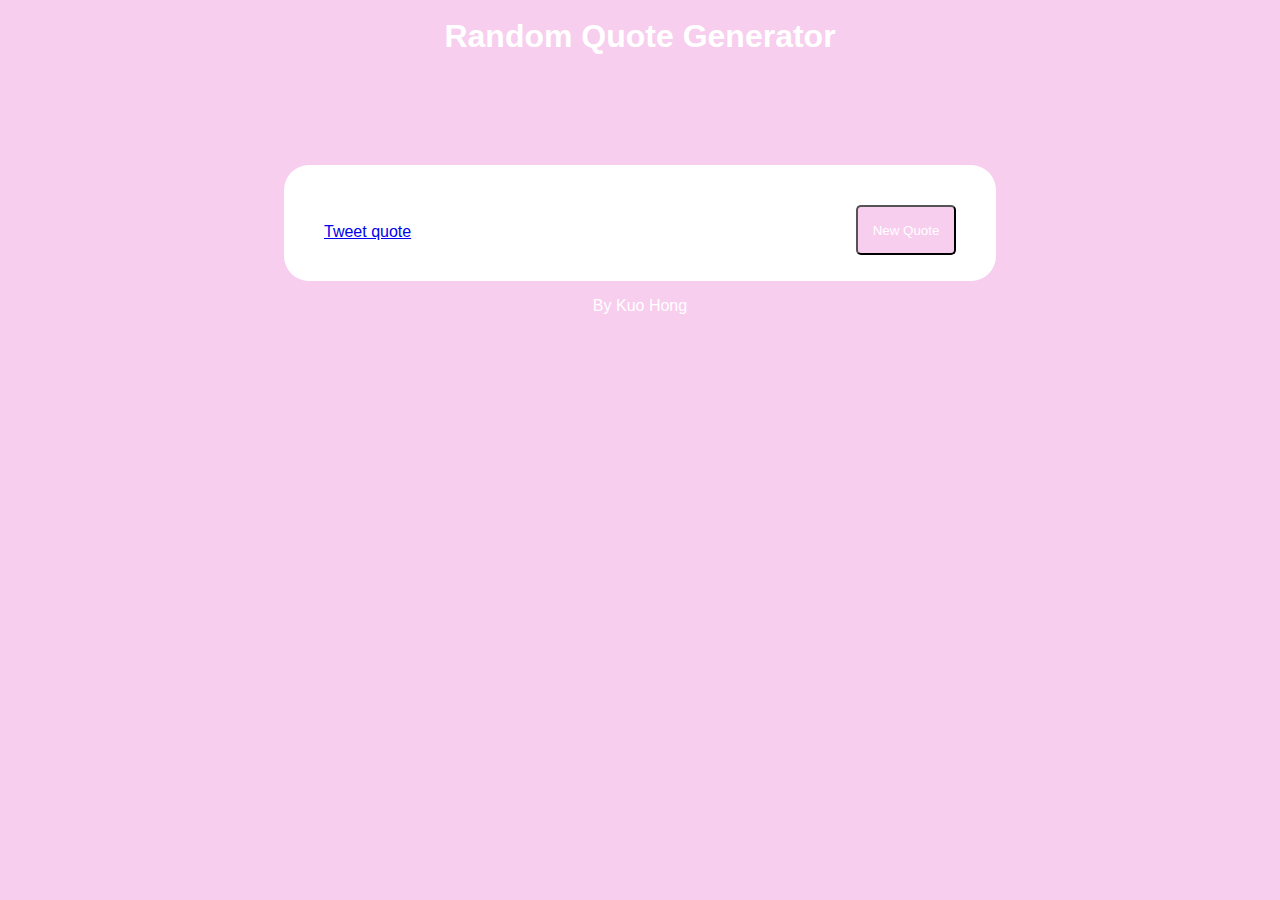
<file: front-end/random_quote/index.html>
<!DOCTYPE html>
<html>
<head>
<meta charset="UTF-8">
<title>Random Quote Generator</title>
<link rel="stylesheet" type="text/css" href="random_quote.css">
<script src="https://ajax.googleapis.com/ajax/libs/jquery/3.3.1/jquery.min.js"></script>
<script src="random_quote.js" defer></script>
</head>

<body>
  <header>
    <h1>Random Quote Generator</h1>
  </header>

  <div id="quote-box">
    <div id="text"></div>
    <div id="author"></div>
    <button id="new-quote">New Quote</button><br />
    <a id="tweet-quote" href="twitter.com/intent/tweet">Tweet quote</a>
  </div>
  
  <footer>
    <p>By Kuo Hong</p>
  </footer>
</body>

</html>
</file>
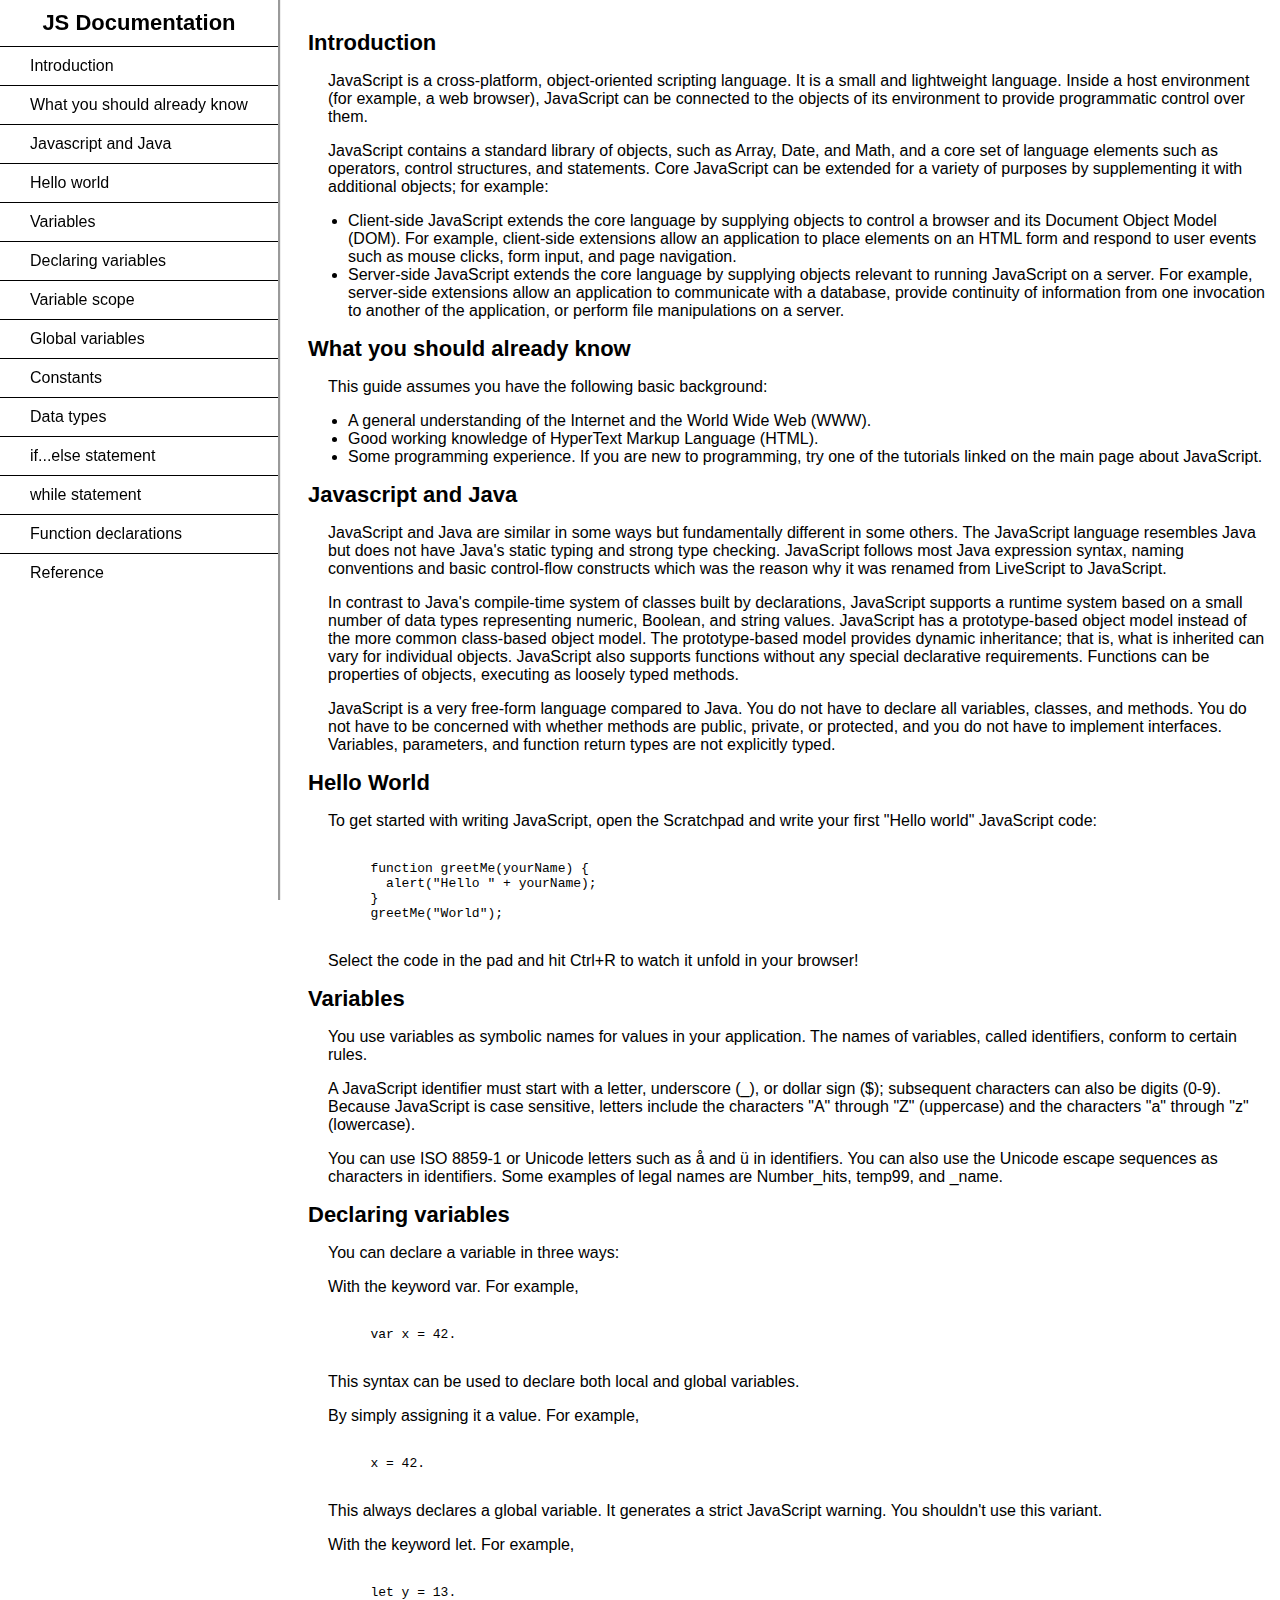
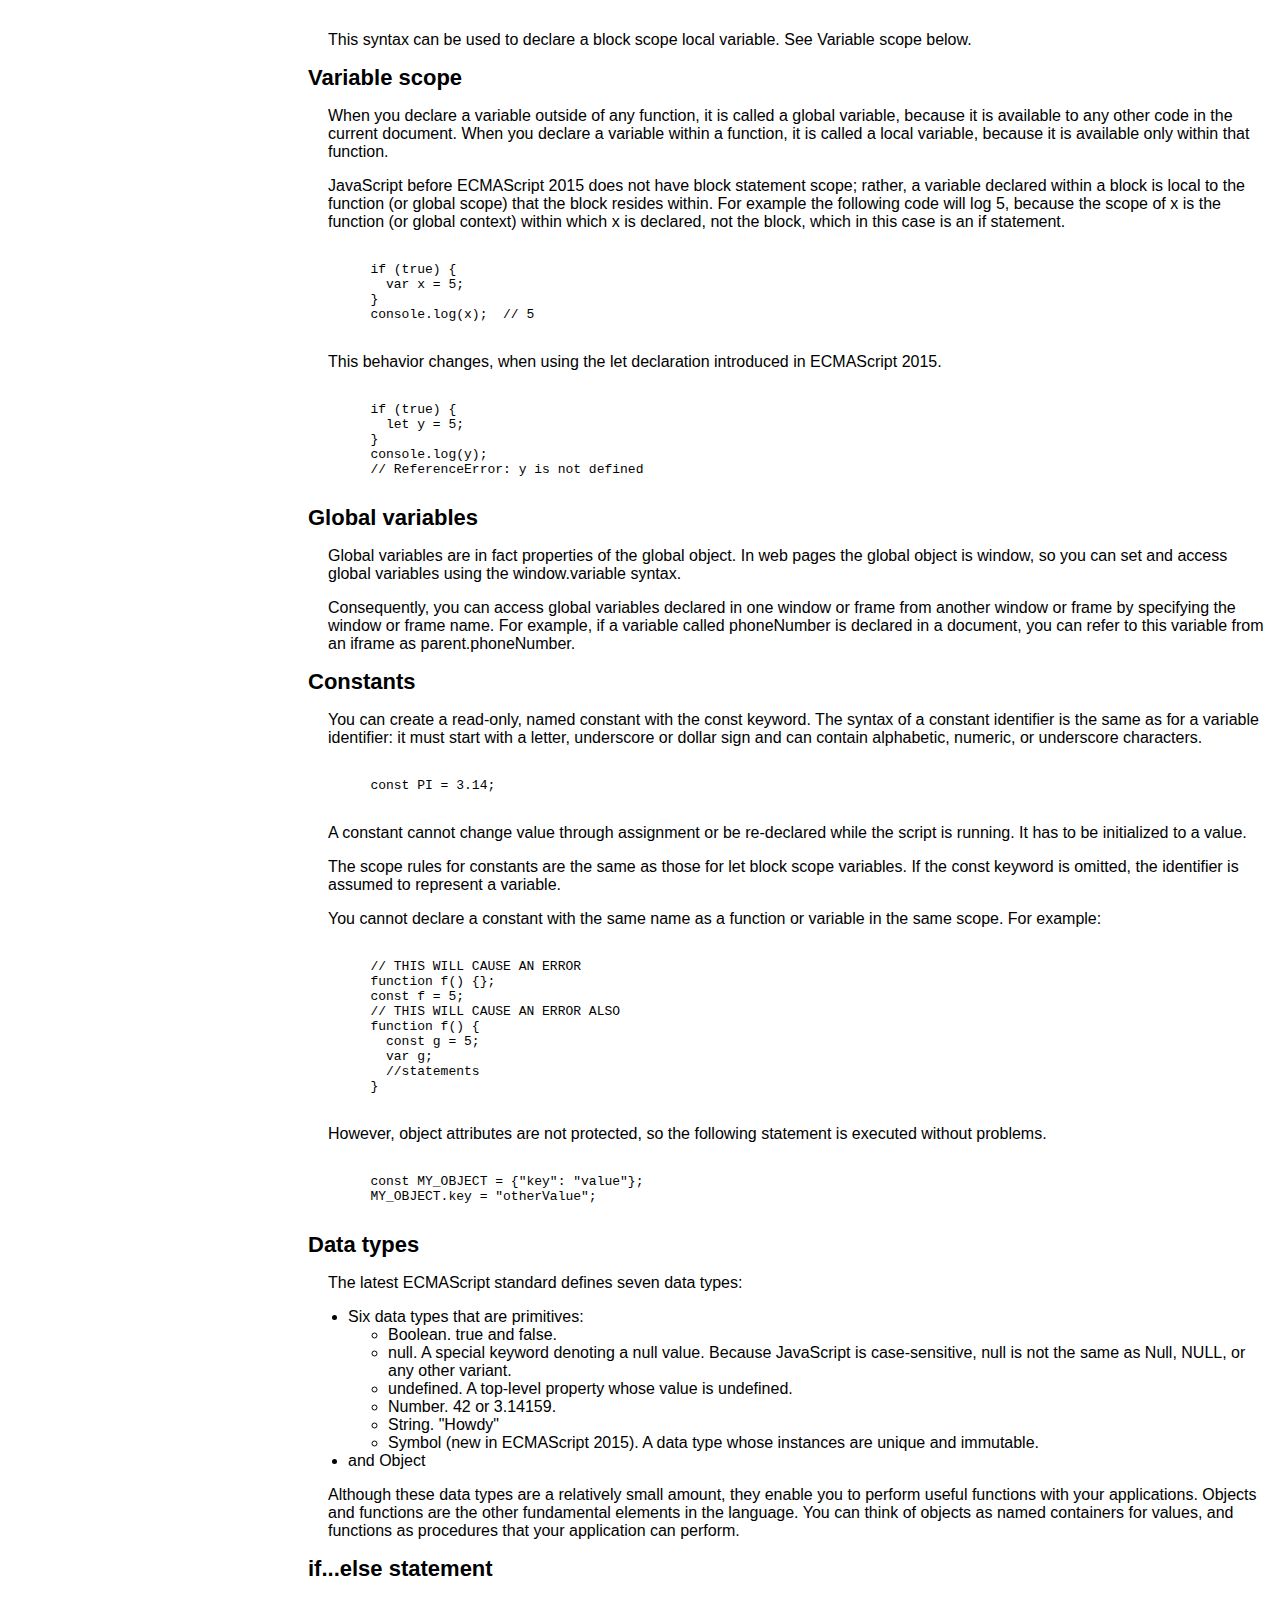
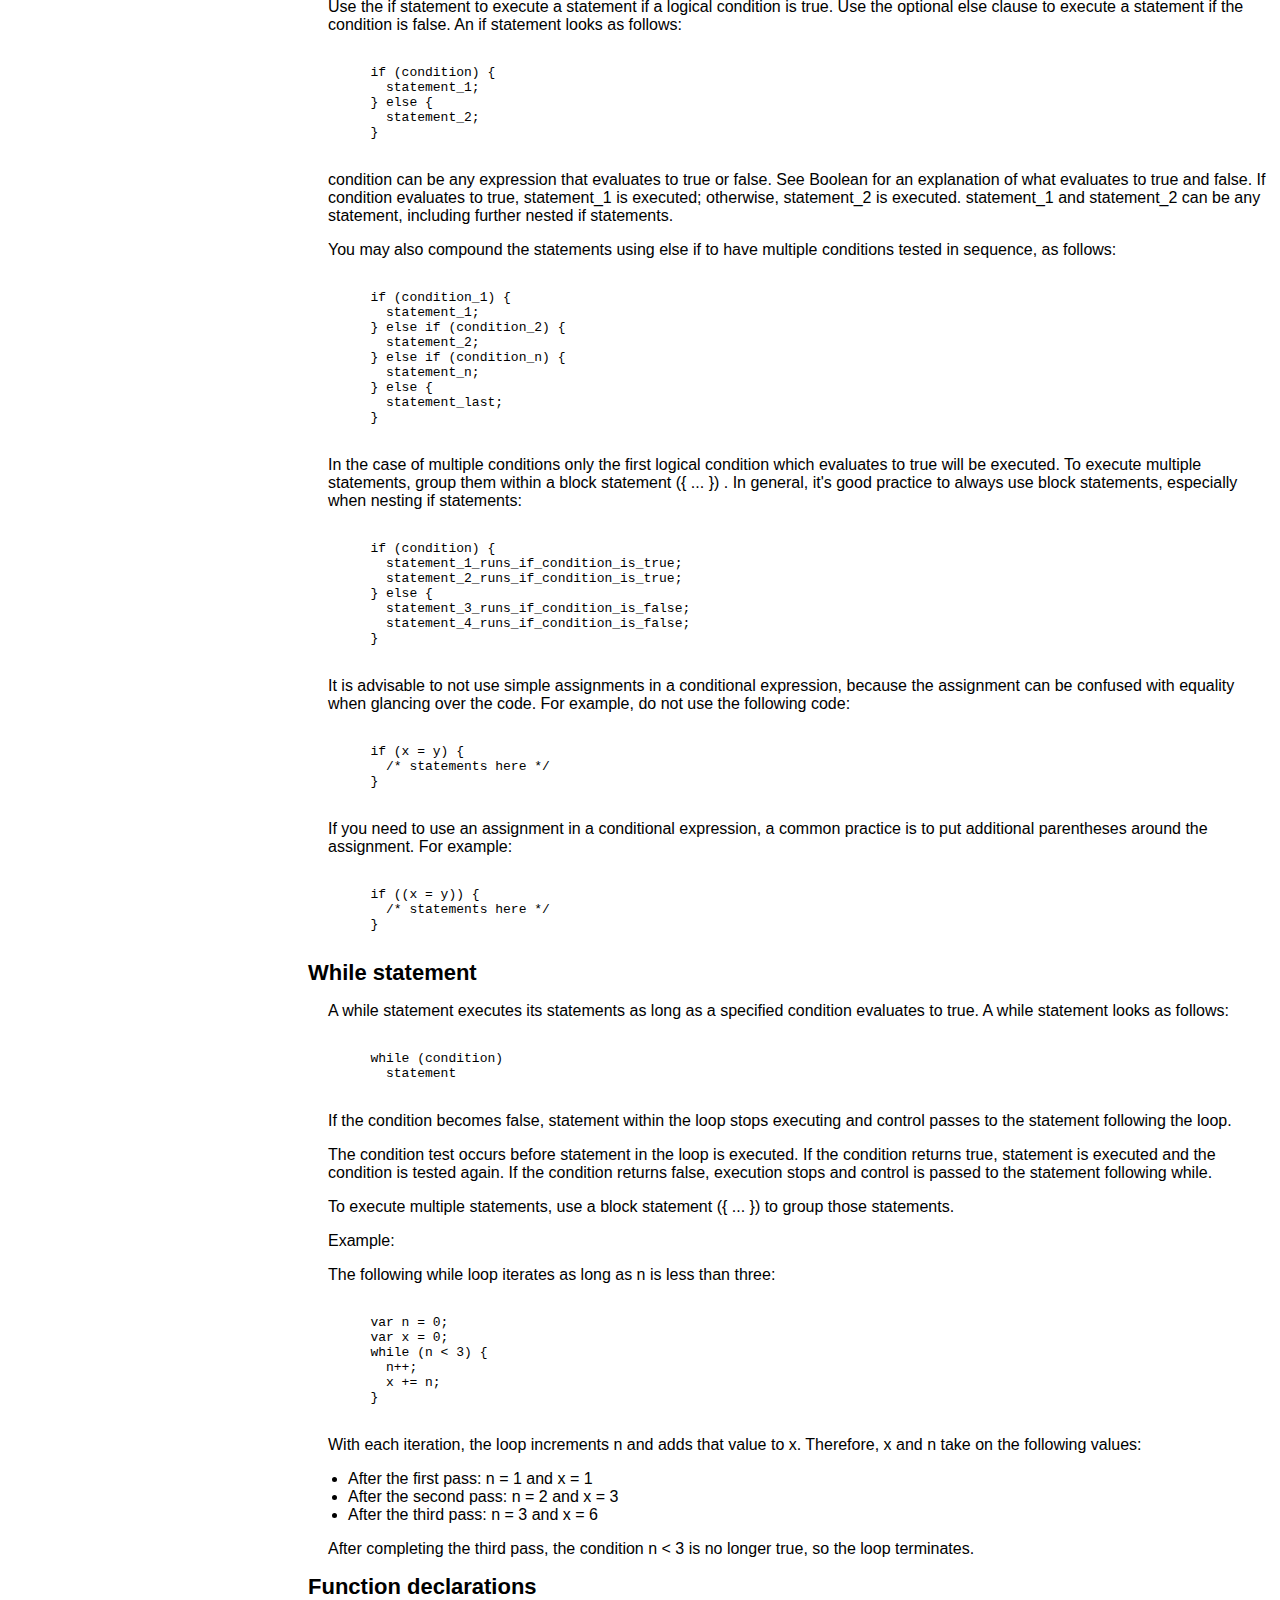
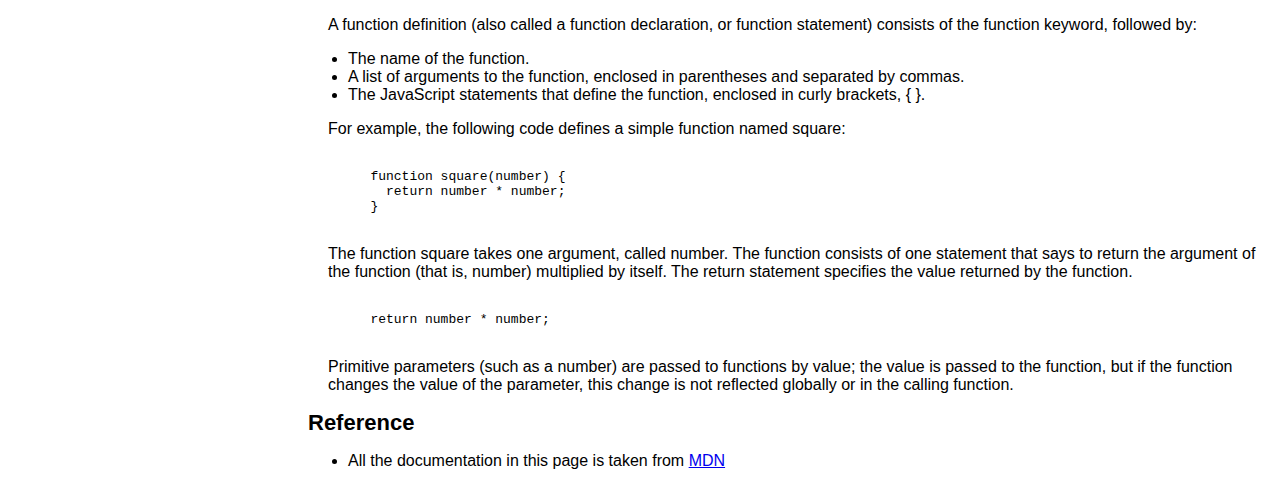
<file: web-design/documentation/index.html>
<!DOCTYPE html>
<html>
<head>
<meta charset="UTF-8">
<title>Javascript Documentation</title>
<link rel="stylesheet" type="text/css" href="product.css">
</head>

<body>
  <nav id="navbar">
    <header>JS Documentation</header>
    <ul>
      <li><a href="#introduction" class="nav-link">Introduction</a></li>
      <li><a href="#What_you_should_already_know" class="nav-link">What you should already know</a></li>
      <li><a href="#Javascript_and_Java" class="nav-link">Javascript and Java</a></li>
      <li><a href="#Hello_World" class="nav-link">Hello world</a></li>
      <li><a href="#Variables" class="nav-link">Variables</a></li>
      <li><a href="#Declaring_variables" class="nav-link">Declaring variables</a></li>
      <li><a href="#Variable_scope" class="nav-link">Variable scope</a></li>
      <li><a href="#Global_variables" class="nav-link">Global variables</a></li>
      <li><a href="#Constants" class="nav-link">Constants</a></li>
      <li><a href="#Data_types" class="nav-link">Data types</a></li>
      <li><a href="#if...else_statement" class="nav-link">if...else statement</a></li>
      <li><a href="#while_statement" class="nav-link">while statement</a></li>
      <li><a href="#Function_declarations" class="nav-link">Function declarations</a></li>
      <li><a href="#Reference" class="nav-link">Reference</a></li>
    </ul>
  </nav>
  
  <main id="main-doc">
    <section id="introduction" class="main-section">
      <header>Introduction</header>
      <p>JavaScript is a cross-platform, object-oriented scripting language. It is a small and lightweight language. Inside a host environment (for example, a web browser), JavaScript can be connected to the objects of its environment to provide programmatic control over them.</p>
      <p>JavaScript contains a standard library of objects, such as Array, Date, and Math, and a core set of language elements such as operators, control structures, and statements. Core JavaScript can be extended for a variety of purposes by supplementing it with additional objects; for example:</p>
      <ul>
        <li>Client-side JavaScript extends the core language by supplying objects to control a browser and its Document Object Model (DOM). For example, client-side extensions allow an application to place elements on an HTML form and respond to user events such as mouse clicks, form input, and page navigation.</li>
        <li>Server-side JavaScript extends the core language by supplying objects relevant to running JavaScript on a server. For example, server-side extensions allow an application to communicate with a database, provide continuity of information from one invocation to another of the application, or perform file manipulations on a server.</li>
      </ul>
    </section>
    <section id="What_you_should_already_know" class="main-section">
      <header>What you should already know</header>
      <p>This guide assumes you have the following basic background:</p>
      <ul>
        <li>A general understanding of the Internet and the World Wide Web (WWW).</li>
        <li>Good working knowledge of HyperText Markup Language (HTML).</li>
        <li>Some programming experience. If you are new to programming, try one of the tutorials linked on the main page about JavaScript.</li>
      </ul>
    </section>
    
    <section id="Javascript_and_Java" class="main-section">
      <header>Javascript and Java</header>
      <p>JavaScript and Java are similar in some ways but fundamentally different in some others. The JavaScript language resembles Java but does not have Java's static typing and strong type checking. JavaScript follows most Java expression syntax, naming conventions and basic control-flow constructs which was the reason why it was renamed from LiveScript to JavaScript.</p>
      <p>In contrast to Java's compile-time system of classes built by declarations, JavaScript supports a runtime system based on a small number of data types representing numeric, Boolean, and string values. JavaScript has a prototype-based object model instead of the more common class-based object model. The prototype-based model provides dynamic inheritance; that is, what is inherited can vary for individual objects. JavaScript also supports functions without any special declarative requirements. Functions can be properties of objects, executing as loosely typed methods.</p>
      <p>JavaScript is a very free-form language compared to Java. You do not have to declare all variables, classes, and methods. You do not have to be concerned with whether methods are public, private, or protected, and you do not have to implement interfaces. Variables, parameters, and function return types are not explicitly typed.</p>
    </section>
    
    <section id="Hello_World" class="main-section">
      <header>Hello World</header>
      <p>To get started with writing JavaScript, open the Scratchpad and write your first "Hello world" JavaScript code:</p>
      <pre><code>
        function greetMe(yourName) {
          alert("Hello " + yourName);
        }
        greetMe("World");
      </code></pre>
      <p>Select the code in the pad and hit Ctrl+R to watch it unfold in your browser!</p>
    </section>
    
    <section id="Variables" class="main-section">
      <header>Variables</header>
      <p>You use variables as symbolic names for values in your application. The names of variables, called identifiers, conform to certain rules.</p>
      <p>A JavaScript identifier must start with a letter, underscore (_), or dollar sign ($); subsequent characters can also be digits (0-9). Because JavaScript is case sensitive, letters include the characters "A" through "Z" (uppercase) and the characters "a" through "z" (lowercase).</p>
      <p>You can use ISO 8859-1 or Unicode letters such as å and ü in identifiers. You can also use the Unicode escape sequences as characters in identifiers. Some examples of legal names are Number_hits, temp99, and _name.</p>
    </section>
    
    <section id="Declaring_variables" class="main-section">
      <header>Declaring variables</header>
      <p>You can declare a variable in three ways:</p>
      <p>With the keyword var. For example,</p>
      <pre><code>
        var x = 42.
      </code></pre>
      <p>This syntax can be used to declare both local and global variables.</p>
      <p>By simply assigning it a value. For example,</p>
      <pre><code>
        x = 42.
      </code></pre>
      <p>This always declares a global variable. It generates a strict JavaScript warning. You shouldn't use this variant.</p>
      <p>With the keyword let. For example,</p>
      <pre><code>
        let y = 13.
      </code></pre>
      <p>This syntax can be used to declare a block scope local variable. See Variable scope below.</p>
    </section>
    
    <section id="Variable_scope" class="main-section">
      <header>Variable scope</header>
      <p>When you declare a variable outside of any function, it is called a global variable, because it is available to any other code in the current document. When you declare a variable within a function, it is called a local variable, because it is available only within that function.</p>
      <p>JavaScript before ECMAScript 2015 does not have block statement scope; rather, a variable declared within a block is local to the function (or global scope) that the block resides within. For example the following code will log 5, because the scope of x is the function (or global context) within which x is declared, not the block, which in this case is an if statement.</p>
      <pre><code>
        if (true) {
          var x = 5;
        }
        console.log(x);  // 5
      </code></pre>
      <p>This behavior changes, when using the let declaration introduced in ECMAScript 2015.</p>
      <pre><code>
        if (true) {
          let y = 5;
        }
        console.log(y);  
        // ReferenceError: y is not defined
      </code></pre>
    </section>
    
    <section id="Global_variables" class="main-section">
      <header>Global variables</header>
      <p>Global variables are in fact properties of the global object. In web pages the global object is window, so you can set and access global variables using the window.variable syntax.</p>
      <p>Consequently, you can access global variables declared in one window or frame from another window or frame by specifying the window or frame name. For example, if a variable called phoneNumber is declared in a document, you can refer to this variable from an iframe as parent.phoneNumber.</p>
    </section>
    
    <section id="Constants" class="main-section">
      <header>Constants</header>
      <p>You can create a read-only, named constant with the const keyword. The syntax of a constant identifier is the same as for a variable identifier: it must start with a letter, underscore or dollar sign and can contain alphabetic, numeric, or underscore characters.</p>
      <pre><code>
        const PI = 3.14;
      </code></pre>
      <p>A constant cannot change value through assignment or be re-declared while the script is running. It has to be initialized to a value.</p>
      <p>The scope rules for constants are the same as those for let block scope variables. If the const keyword is omitted, the identifier is assumed to represent a variable.</p>
      <p>You cannot declare a constant with the same name as a function or variable in the same scope. For example:</p>
      <pre><code>
        // THIS WILL CAUSE AN ERROR
        function f() {};
        const f = 5;
        // THIS WILL CAUSE AN ERROR ALSO
        function f() {
          const g = 5;
          var g;
          //statements
        }
      </code></pre>
      <p>However, object attributes are not protected, so the following statement is executed without problems.</p>
      <pre><code>
        const MY_OBJECT = {"key": "value"};
        MY_OBJECT.key = "otherValue";
      </code></pre>
    </section>
    
    <section id="Data_types" class="main-section">
      <header>Data types</header>
      <p>The latest ECMAScript standard defines seven data types:</p>
      <ul>
        <li>Six data types that are primitives:
          <ul>
            <li>Boolean. true and false.</li>
            <li>null. A special keyword denoting a null value. Because JavaScript is case-sensitive, null is not the same as Null, NULL, or any other variant.</li>
            <li>undefined. A top-level property whose value is undefined.</li>
            <li>Number. 42 or 3.14159.</li>
            <li>String. "Howdy"</li>
            <li>Symbol (new in ECMAScript 2015). A data type whose instances are unique and immutable.</li>
          </ul>
        </li>
        <li>and Object</li>
      </ul>
      <p>Although these data types are a relatively small amount, they enable you to perform useful functions with your applications. Objects and functions are the other fundamental elements in the language. You can think of objects as named containers for values, and functions as procedures that your application can perform.</p>
    </section>
    
    <section id="if...else_statement" class="main-section">
      <header>if...else statement</header>
      <p>Use the if statement to execute a statement if a logical condition is true. Use the optional else clause to execute a statement if the condition is false. An if statement looks as follows:</p>
      <pre><code>
        if (condition) {
          statement_1;
        } else {
          statement_2;
        }
      </code></pre>
      <p>condition can be any expression that evaluates to true or false. See Boolean for an explanation of what evaluates to true and false. If condition evaluates to true, statement_1 is executed; otherwise, statement_2 is executed. statement_1 and statement_2 can be any statement, including further nested if statements.</p>
      <p>You may also compound the statements using else if to have multiple conditions tested in sequence, as follows:</p>
      <pre><code>
        if (condition_1) {
          statement_1;
        } else if (condition_2) {
          statement_2;
        } else if (condition_n) {
          statement_n;
        } else {
          statement_last;
        } 
      </code></pre>
      <p>In the case of multiple conditions only the first logical condition which evaluates to true will be executed. To execute multiple statements, group them within a block statement ({ ... }) . In general, it's good practice to always use block statements, especially when nesting if statements:</p>
      <pre><code>
        if (condition) {
          statement_1_runs_if_condition_is_true;
          statement_2_runs_if_condition_is_true;
        } else {
          statement_3_runs_if_condition_is_false;
          statement_4_runs_if_condition_is_false;
        }
      </code></pre>
      <p>It is advisable to not use simple assignments in a conditional expression, because the assignment can be confused with equality when glancing over the code. For example, do not use the following code:</p>
      <pre><code>
        if (x = y) {
          /* statements here */
        }
      </code></pre>
      <p>If you need to use an assignment in a conditional expression, a common practice is to put additional parentheses around the assignment. For example:</p>
      <pre><code>
        if ((x = y)) {
          /* statements here */
        }
      </code></pre>
    </section>
    
    <section id="while_statement" class="main-section">
      <header>While statement</header>
      <p>A while statement executes its statements as long as a specified condition evaluates to true. A while statement looks as follows:</p>
      <pre><code>
        while (condition)
          statement
      </code></pre>
      <p>If the condition becomes false, statement within the loop stops executing and control passes to the statement following the loop.</p>
      <p>The condition test occurs before statement in the loop is executed. If the condition returns true, statement is executed and the condition is tested again. If the condition returns false, execution stops and control is passed to the statement following while.</p>
      <p>To execute multiple statements, use a block statement ({ ... }) to group those statements.</p>
      <p>Example:</p>
      <p>The following while loop iterates as long as n is less than three:</p>
      <pre><code>
        var n = 0;
        var x = 0;
        while (n < 3) {
          n++;
          x += n;
        }
      </code></pre>
      <p>With each iteration, the loop increments n and adds that value to x. Therefore, x and n take on the following values:</p>
      <ul>
        <li>After the first pass: n = 1 and x = 1</li>
        <li>After the second pass: n = 2 and x = 3</li>
        <li>After the third pass: n = 3 and x = 6</li>
      </ul>
      <p>After completing the third pass, the condition n < 3 is no longer true, so the loop terminates.</p>
    </section>
    
    <section id="Function_declarations" class="main-section">
      <header>Function declarations</header>
      <p>A function definition (also called a function declaration, or function statement) consists of the function keyword, followed by:</p>
      <ul>
        <li>The name of the function.</li>
        <li>A list of arguments to the function, enclosed in parentheses and separated by commas.</li>
        <li>The JavaScript statements that define the function, enclosed in curly brackets, { }.</li>
      </ul>
      <p>For example, the following code defines a simple function named square:</p>
      <pre><code>
        function square(number) {
          return number * number;
        }
      </code></pre>
      <p>The function square takes one argument, called number. The function consists of one statement that says to return the argument of the function (that is, number) multiplied by itself. The return statement specifies the value returned by the function.</p>
      <pre><code>
        return number * number;
      </code></pre>
      <p>Primitive parameters (such as a number) are passed to functions by value; the value is passed to the function, but if the function changes the value of the parameter, this change is not reflected globally or in the calling function.</p>
    </section>
    
    <section id="Reference" class="main-section">
      <header>Reference</header>
      <ul>
        <li>All the documentation in this page is taken from <a href="https://developer.mozilla.org/en-US/docs/Web/JavaScript/Guide">MDN</a></li>
      </ul>
    </section>
    
  </main>
</body>

</html>
</file>
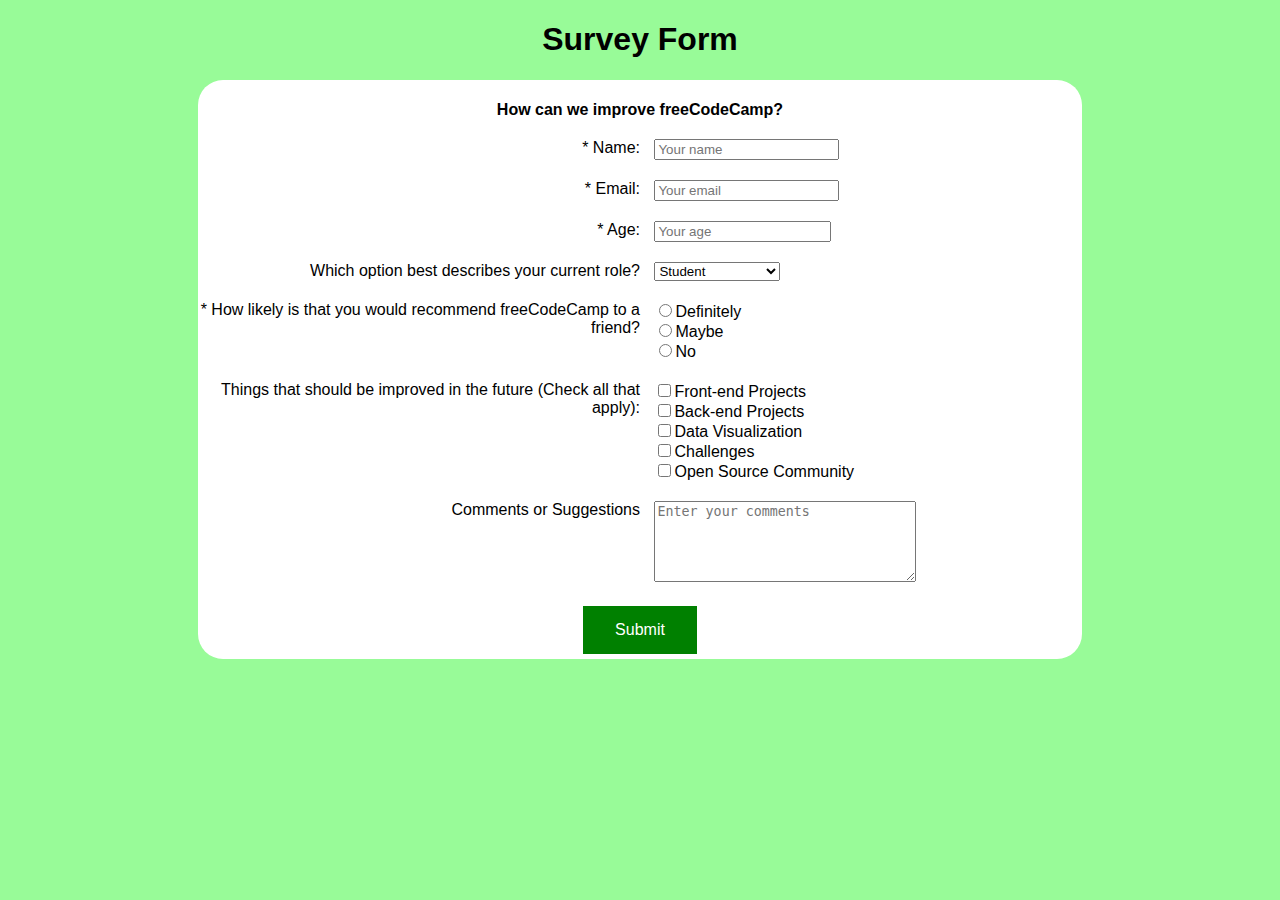
<file: web-design/survey/index.html>
<!DOCTYPE html>
<html>
<head>
<meta charset="UTF-8">
<title>Survey Form</title>
<link rel="stylesheet" type="text/css" href="survey.css">
</head>

<body>
  <header>
    <h1 id="title">Survey Form</h1>
  </header>
  <main>
    <p id="description">How can we improve freeCodeCamp?</p>
    <form id="survey-form">
      <div id="form-group">
        <label for="name" id="name-label">* Name:</label>
        <div>
          <input type="text" placeholder="Your name" id="name" required>
        </div>
      </div>
      <div id="form-group">
        <label for="email" id="email-label">* Email:</label>
        <div>
          <input type="email" placeholder="Your email" id="email" required>
        </div>
      </div>
      <div id="form-group">
        <label for="number" id="number-label">* Age:</label>
        <div>
        <input type="number" min=0 max=100 placeholder="Your age" id="number" required>
        </div>
      </div>
      <div id="form-group">
        <label for="dropdown">Which option best describes your current role?</label>
        <div>
          <select id="dropdown">
            <option value="student">Student</option>
            <option value="full-time-job">Full Time Job</option>
            <option value="full-time-learner">Full Time Learner</option>
            <option value="prefer-not-to-say">Prefer not to say</option>
            <option value="other">Other</option>
          </select>
        </div>
      </div>
      <div id="form-group">
        <label>* How likely is that you would recommend freeCodeCamp to a friend?</label>
        <div>
          <input type="radio" name="recommend" value="definitely">Definitely</input><br>
          <input type="radio" name="recommend" value="maybe">Maybe</input><br>
          <input type="radio" name="recommend" value="no">No</input>
        </div>
      </div>
      <div id="form-group">
        <label>Things that should be improved in the future (Check all that apply):</label>
        <div id="checkboxes">
          <input type="checkbox" value="front-end">Front-end Projects</input><br>
          <input type="checkbox" value="back-end">Back-end Projects</input><br>
          <input type="checkbox" value="data-visualization">Data Visualization</input><br>
          <input type="checkbox" value="challenges">Challenges</input><br>
          <input type="checkbox" value="open-source">Open Source Community</input>
        </div>
      </div>
      <div id="form-group">
        <label>Comments or Suggestions</label>
        <div>
          <textarea placeholder="Enter your comments" rows="5" cols="30"></textarea>
        </div>
      </div>
      <div id="submit-div">
        <input type="submit" id="submit">
      </div>
    </form>
  </main>
</body>

</html>
</file>
<file: front-end/random_quote/random_quote.css>
body {
  transition: background 1s linear;
  font-family: sans-serif;
}

header {
  padding: 10px 10px;
  text-align: center;
  color: white;
}

h1 {
  margin: 0;
}

#quote-box {
  background: white;
  border-radius: 25px;
  width: 50%;
  margin: 100px auto 0 auto;
  padding: 40px 40px;
}

#text p {
  font-size: 28px;
  text-align: center;
}

#author p {
  text-align: right;
  font-size: 18px;
}

#text, #author {
    transition: color 1s linear;
}

#new-quote {
  color: white;
  float: right;
  width: 100px;
  height: 50px;
  border-radius: 5px;
  transition: background 1s linear;
  outline: none;
  cursor: pointer;
}

footer p {
  color: white;
  text-align: center;
}
</file>
<file: web-design/documentation/product.css>
body {
  font-family: sans-serif;
}

header {
  font-size: 22px;
  font-weight: bold;
}

main {
  margin-left: 300px;
  margin-top: 30px;
}

nav {
  display: flex;
  flex-direction: column;
  float: left;
  position: fixed;
  top: 0;
  bottom: 0;
  left: 0;
  border-right-style: groove;
}

nav header {
  padding: 10px 20px;
  text-align: center;
}

nav ul {
  list-style: none;
  padding: 0;
  margin: 0;
}

nav li {
  padding: 10px 30px;
  border-top-style: solid;
  border-width: 1px;
}

nav a {
  color: black;
  text-decoration: none;
}

section p {
  margin-left: 20px;
}

@media only screen and (max-width: 800px) {
  
  nav {
    position: static;
    float: none;
    height: 250px;
  }
  
  nav ul {
    overflow-y: scroll;
    border-top-style: groove;
    border-bottom-style: groove;
  }
  
  li:first-child {
    border-top-style: none;
  }
  
  main {
    margin-left: 20px;
    
  }
}
</file>
<file: web-design/survey/survey.css>
body {
  background: PaleGreen;
  font-family: sans-serif;
}

header {
  text-align: center;
}

main {
  background: white;
  width: 70%;
  margin: auto;
  padding: 5px 0;
  border-radius: 25px;
}

label {
  display: inline-block;
  width: 50%;
  text-align: right;
  vertical-align: top;
  margin-right: 10px;
}

#form-group {
  margin: 20px 0;
}

#form-group > div {
  display: inline-block;
}

#submit-div {
  text-align: center;
}

p {
  text-align: center;
  font-weight: bold;
}

#submit {
  padding: 15px 32px;
  background: green;
  color: white;
  font-size: 16px;
  border: none;
}

#number {
  width: 169px;
}
</file>
